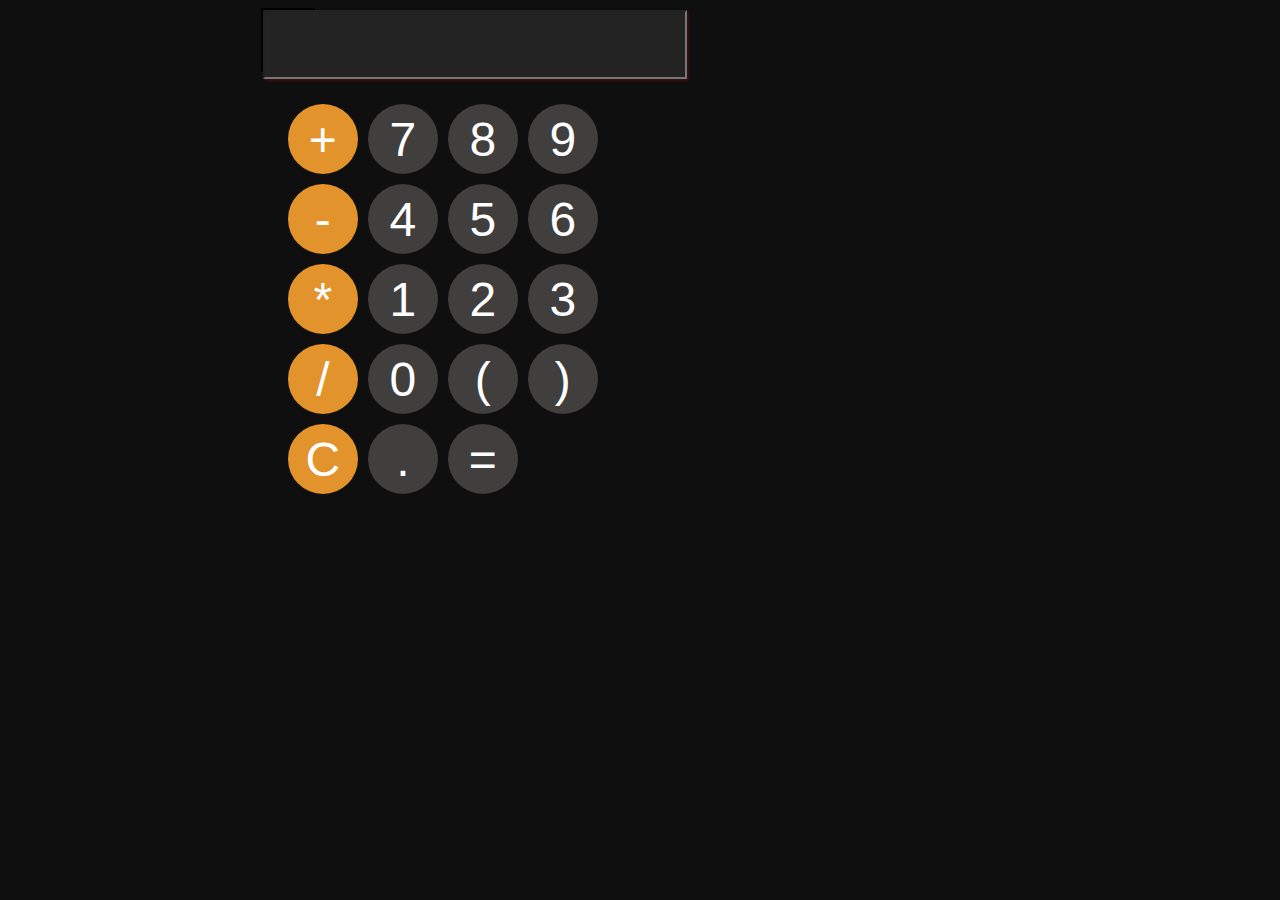
<file: calculator.html>
<!DOCTYPE html>
<html>

    <style>
       body{
        background-color: rgb(15, 15, 15);
        color: white;
       }

        button{
            height: 70px;
            width: 70px;
            background-color: rgb(65, 62, 62);
            color: white;
            font-size: 3rem;
            border-radius: 50ex;
            border: none;
        }
        button:hover{
            background-color: rgb(36, 33, 33);
        }
        button:active{
            background-color: rgb(51, 50, 50);
        }
        #keys{
            display: grid;
            grid-template-columns: repeat(4, 1fr);
            padding: 25px;
            gap: 10px;
            
        }
        #all{
            margin-left: 20%;
            height: 60px;
            width: 50px;
            text-align: center;
            justify-content: center;
            border: 2px solid black;
            background-color: black;
        }
        
        #display{
            width: 800%;
            padding: 10px;
            color: white;
            background-color: rgb(35, 35, 36);
            font-size: 40px;
            box-shadow: 2px 2px 2px rgb(58, 15, 15);
        }
        .oprater{
            background-color: rgb(226, 147, 43);
        }
        .oprater:hover{
            background-color: rgb(160, 111, 46);
        }
        .oprater:active{
            background-color: rgb(221, 142, 40);
        }
    </style>

    <head>
        <title>Calculater</title>
    </head>
    <body>
       <link rel="icon" href="calculatoricon.png">
        <div id="all">
            <input type="text" id="display">
            <div id="keys">

                <button onclick="add('+')" class="oprater">+</button>
                <button onclick="add('7')">7</button>
                <button onclick="add('8')">8</button>
                <button onclick="add('9')">9</button>
                <button onclick="add('-')" class="oprater">-</button>
                <button onclick="add('4')">4</button>
                <button onclick="add('5')">5</button>
                <button onclick="add('6')">6</button>
                <button onclick="add('*')" class="oprater">*</button>
                <button onclick="add('1')">1</button>
                <button onclick="add('2')">2</button>
                <button onclick="add('3')">3</button>
                <button onclick="add('/')" class="oprater">/</button>
                <button onclick="add('0')">0</button>
                
                <button onclick="add('(')">(</button>
                <button onclick="add(')')">)</button>
                <button onclick="clears()" class="oprater">C</button>
                <button onclick="add('.')">.</button>
                <button onclick="calculate()">=</button>
                

            </div>

        </div>

        <script>
            let a = "noah"
            //alert(a[0:3])
            const display = document.getElementById("display");

function add(input){
      //display.value = ""
      display.value += input;
     }

function clears(){
    //display.value -= display.value[2];
     display.value = "";

}

function calculate(){
    try {
        let final = eval(display.value);
        display.value = "";
        display.value += final;
        
    } catch (error) {
        display.value="";
        display.value += "Error"
    }
    
}
        </script>

    </body>
</html>
</file>
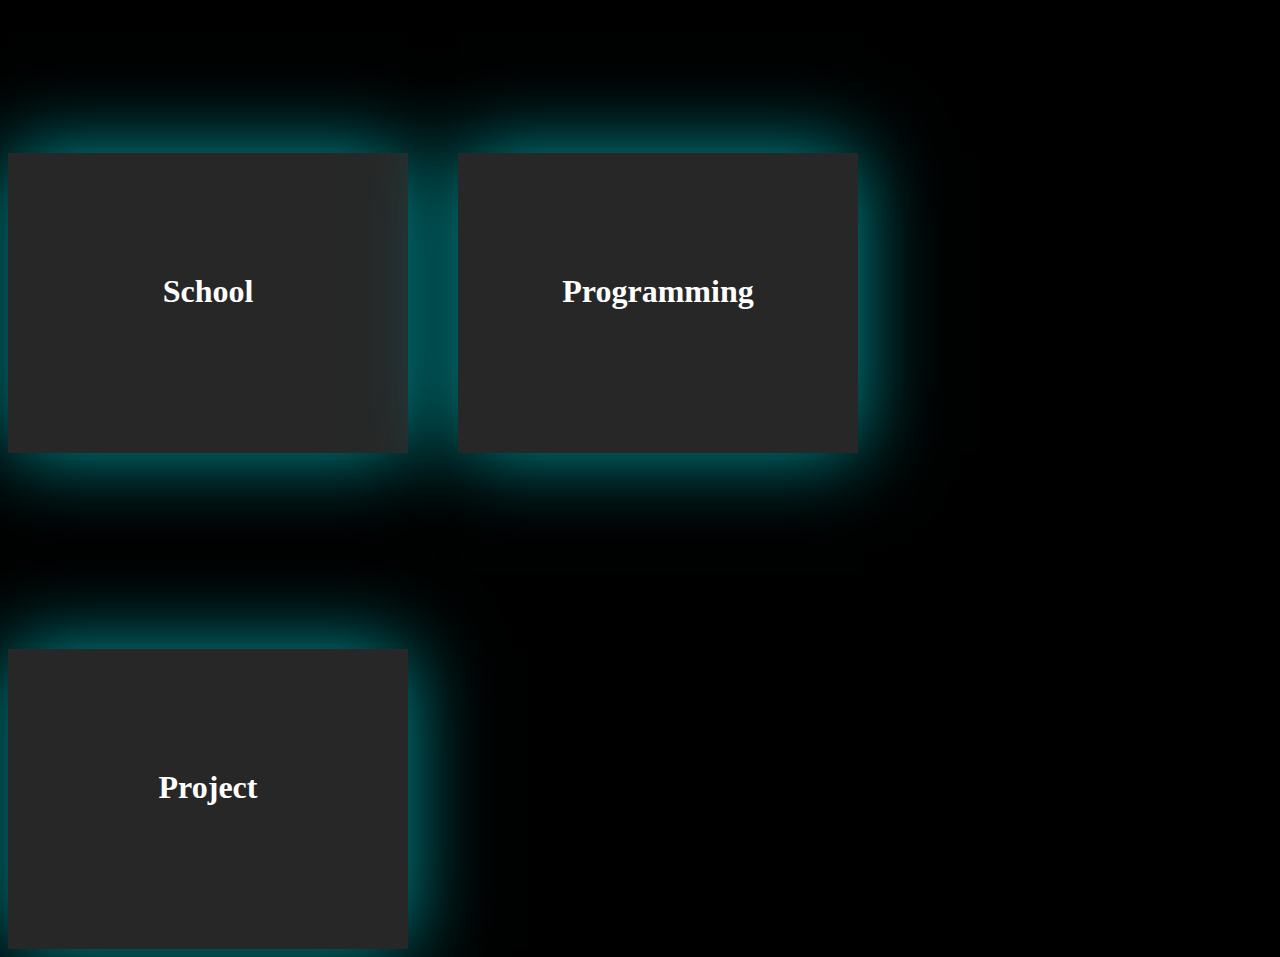
<file: cards.html>
<!DOCTYPE html>
<html lang="en">
<head>
    <meta charset="UTF-8">
    <meta name="viewport" content="width=device-width, initial-scale=1.0">
    <title>Cards</title>
    <link rel="icon" href="https://noah-birhanu.github.io/noah-web/tick.png">
    <link rel="stylesheet" href="cardscss.css">
</head>
<body>
<div class="everycontent">
    <div class="allcontent">
        <div class="firstcontent">
          <h1 class="title">  School  </h1>
        </div>

        <div class="secondcontent">
          <h1 class="contenttext"> I am grade 8 student and I am 
            learning in Ethio Excellence Academy. </h1>
        </div>
    </div>

    <div class="allcontent">
        <div class="firstcontent">
         <h1 class="title">  Programming  </h1>
        </div>

        <div class="secondcontent">
        <div class="language">
          <h1 id="python">Python <div class="line"></div> 50% </h1>
          <h1 id="java"> Java <div class="line"> </div>  2%  </h1>
          <h1 id="js"> JavaScript <div class="line"> </div>  15%  </h1>
          <h1 id="html"> HTML <div class="line"> </div>  85%  </h1>
          <h1 id="css"> CSS <div class="line"> </div>  65%  </h1>
          <h1 id="cp"> C++ <div class="line"> </div>  2%  </h1>
        </div>
        </div>
    </div>

    <div class="allcontent">
        <div class="firstcontent">
        <h1 class="title">  Project </h1>
        </div>

        <div class="secondcontent">
            <h1 class="contenttext"> Python programs, Websites  </h1>
            <h3 id="readmore" onclick="viewwebsite()">Read more...</h3>
        </div>
    </div>
</div>

<script>
    function viewwebsite(){
        let website = "profile.html";
        window.open(website); 
    }
</script>

</body>
</html>
</file>
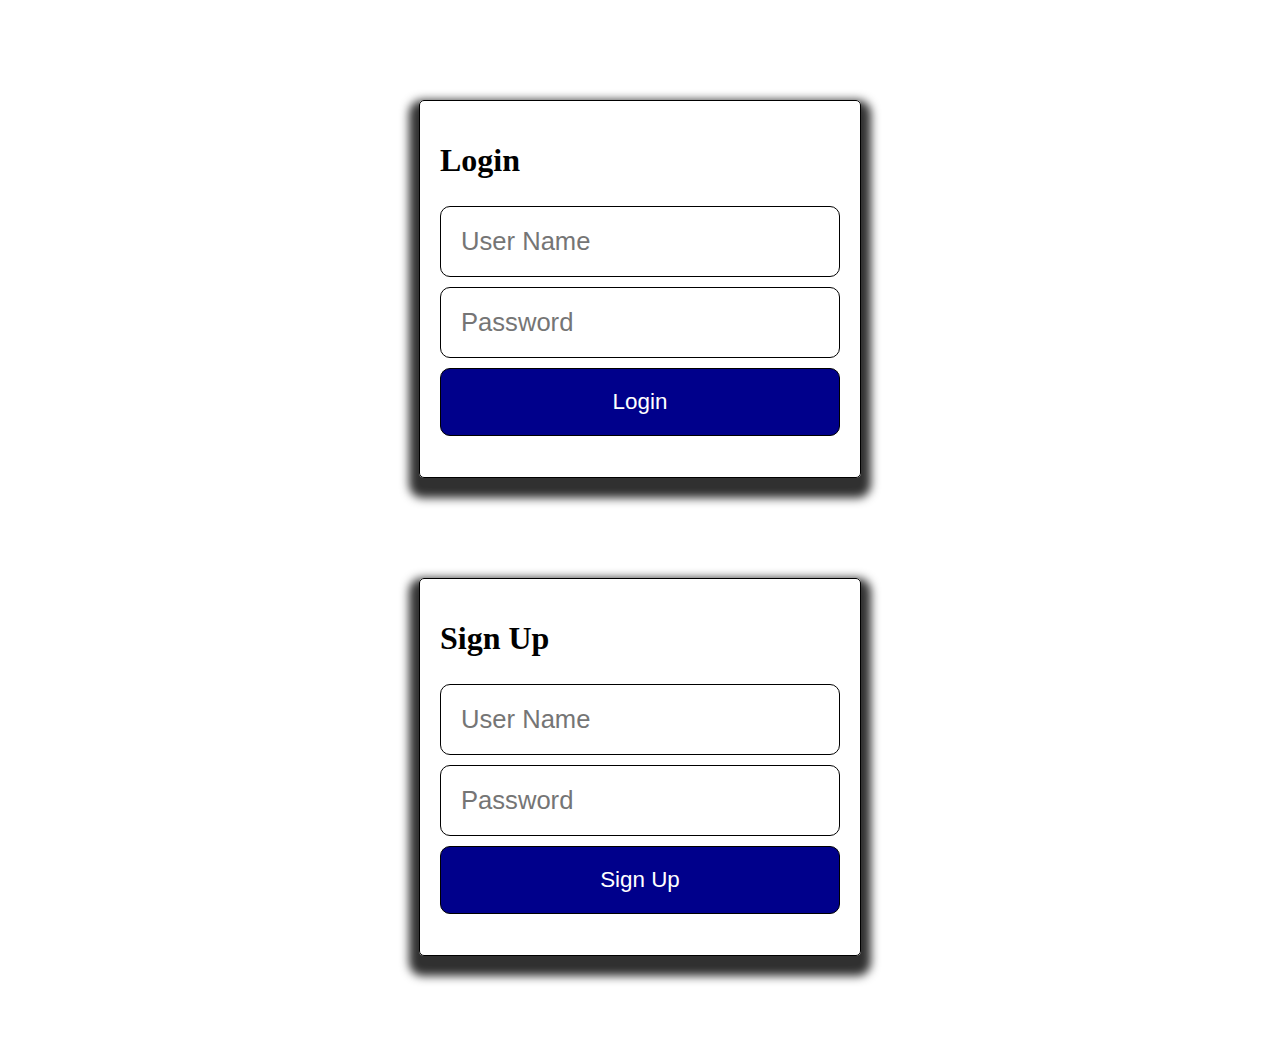
<file: login.html>
<html lang="en">
<head>
    <meta charset="UTF-8">
    <meta name="viewport" content="width=device-width, initial-scale=1.0">
    <title>Login</title>
</head>
<body>

    <style>
        #container1{
            max-width: 400px;
            margin: 100px auto;
            padding: 20px;
            border: 1px solid rgb(0, 0, 0);
            border-radius: 5px;
            box-shadow: 0px 10px 10px 10px rgb(48, 48, 48);
        }
        #container2{
            max-width: 400px;
            margin: 100px auto;
            padding: 20px;
            border: 1px solid rgb(0, 0, 0);
            border-radius: 5px;
            box-shadow: 0px 10px 10px 10px rgb(48, 48, 48);
        }
        #username, #sign_up_username, #password, #sign_up_password{
            font-size: 1.6em;
            width: 100%;
            padding: 20px;
            margin: 5px 0px;
            box-sizing: border-box;
            border-radius: 10px;
            border: 0.3px solid rgb(0, 0, 0);
        }
        #submit{
            font-size: 1.4em;
            width: 100%;
            padding: 20px;
            margin: 5px 0px;
            box-sizing: border-box;
            border-radius: 10px;
            border: 0.3px solid rgb(0, 0, 0);
            background-color: rgb(0, 0, 139);
            color: white;
            cursor: pointer;
        }
        #submit:hover{
            background-color: rgb(0, 0, 185);
            color: rgb(255, 255, 255);
        }
    </style>
    <div id="container1">
        <form id="form"  method="post" action="/login-user">
            <h1>Login</h1>
            <input type="text" id="username" placeholder="User Name" name="username" required>
            <input type="password" id="password" placeholder="Password" name="password" required>
            <input type="submit" value="Login" id="submit">
        </form>
    </div>

    <div id="container2">
        <form id="form"  method="post" action="/save">
            <h1>Sign Up</h1>
            <input type="text" id="sign_up_username" placeholder="User Name" name="sign_up_username" required>
            <input type="password" id="sign_up_password" placeholder="Password" name="sign_up_password" required>
            <input type="submit" value="Sign Up" id="submit">
        </form>
    </div>
</body>

<script>
</script>

</html>

<!--curl ascii.live/rick-->
</file>
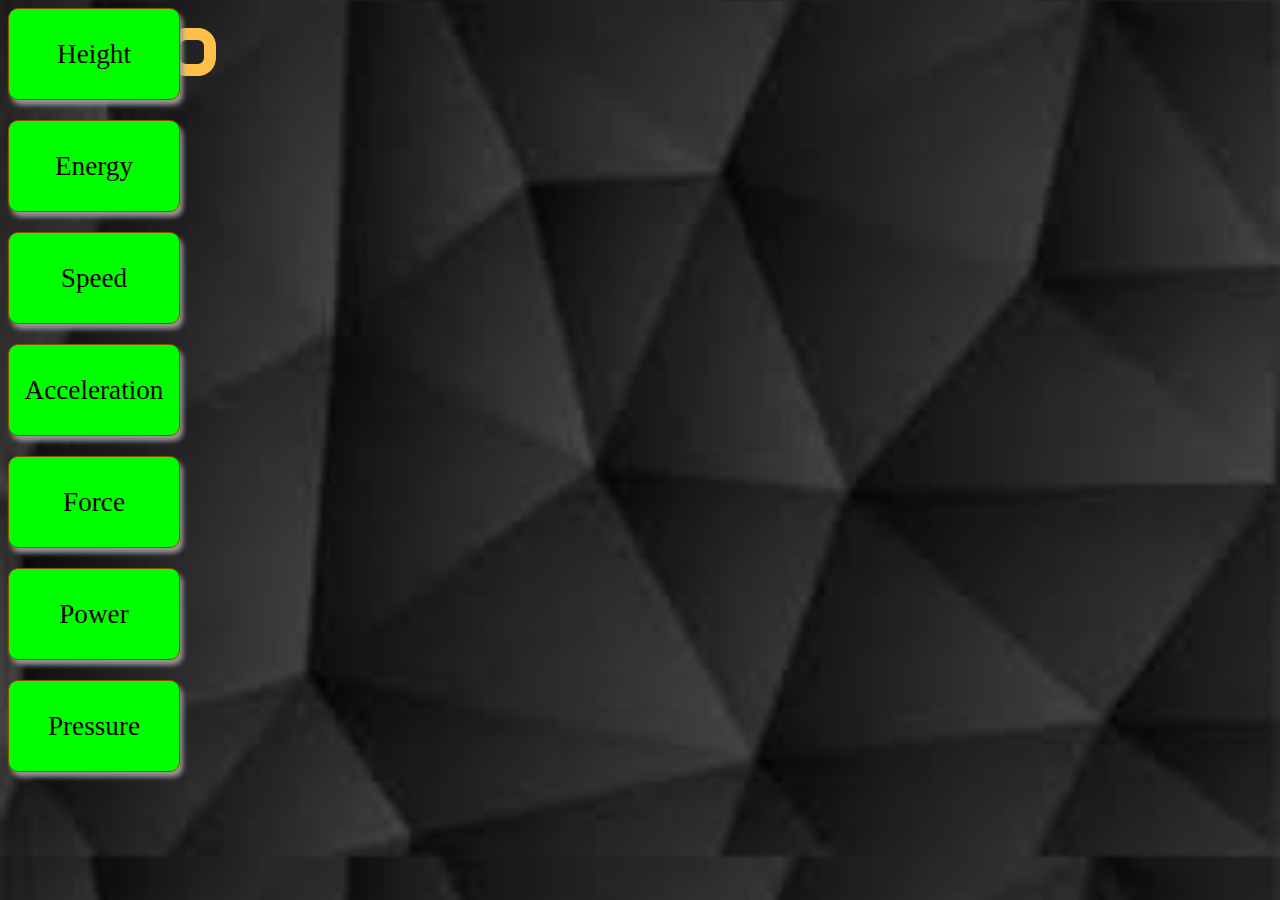
<file: project.html>
<!DOCTYPE html>
<html lang="en" id="mainhtml">
<head>
    <meta charset="UTF-8">
    <meta name="viewport" content="width=device-width, initial-scale=1.0">
    <title>Physical measurements</title>
    <link rel="icon" href="calculatoricon.png">
    <link rel="stylesheet" href="project.css">
</head>
<body id="body" background="lastgeometry.jfif">

<div id="maincontainer">

    <div class="items" id="height">
        Height
    </div>

    <div class="items" id="energy">
        Energy
    </div>

    <div class="items" id="speed">
        Speed
    </div>

    <div class="items" id="acce">
        Acceleration
    </div>

    <div class="items" id="force">
        Force
    </div>

    <div class="items" id="power">
        Power
    </div>

    <div id="pressure" class="items">
        Pressure
    </div>

    <div id="calculation">

        <h3 id="theformula"><h2 id="formula"></h2></h3> 
    
    </div>

</div>


<div id="circle"></div>

<script src="projectjs.js"></script>
 
</body>
</html>
</file>
<file: cardscss.css>
body{
    background-color: black;
    color: white;
    display: flex;
}
.everycontent{
    display: flex;
    flex-flow: wrap;
    width: 84pc;
    gap: 50px;
    text-align: center;
    transition: all 1s;
}
.allcontent{
    margin-top: 11.5%;
    height: 300px;
    width: 400px;
    color: white;
    gap: 0.5px;
    display: flex;
    flex-wrap: wrap;
    transition: all 1s;
}
.firstcontent{
    box-shadow: 0 0 80px rgb(0, 156, 161);
    border: 4px;
    height: 100%;
    width: 100%;
    background-color: rgb(39, 39, 39);
    animation: borderani 3s linear 0.1s infinite normal;
    transition: all 1s;
}
@keyframes borderani {
    0%{border-top: 3px solid;border-image: linear-gradient(to right, red, blue) 3;}
    25%{border-right: 3px solid;border-image: linear-gradient(to right, red, blue) 3;}
    50%{border-bottom: 3px solid;border-image: linear-gradient(to right, red, blue) 3;}
    75%{border-left: 3px solid;border-image: linear-gradient(to right, red, blue) 3;}
    100%{border-left: 3px solid;border-image: linear-gradient(to right, red, blue) 3;}
}
.secondcontent{
    text-align: left;
    background-color: rgb(63, 63, 63);
    width: 100%;
    display: none;
}
.allcontent:hover .firstcontent{
    margin-top: -10%;
    background-color: rgb(126, 77, 85);
    height: 30%;
    display: block;
}
.allcontent:hover .secondcontent{
    margin-top: -10%;
    height: 70%;
    display: flex;
}
.allcontent:hover .title{
    margin-top: 7%;
}
.language{
    display: flex;
    flex-wrap: wrap;
    margin-left: 8px;
    margin-top: -14px;
    column-gap: 30px;
}
#python .line{
    margin-top: 5px;
    height: 3px;
    width: 60px;
    background-color: rgb(0, 17, 255);
}
#java .line{
    margin-top: 5px;
    height: 3px;
    width: 30px;
    background-color: rgb(0, 4, 255);
}
#js .line{
    margin-top: 5px;
    height: 3px;
    width: 50px;
    background-color: rgb(0, 4, 255);
}
#html .line{
    margin-top: 5px;
    height: 3px;
    width: 80px;
    background-color: rgb(0, 4, 255);
}
#css .line{
    margin-top: 5px;
    height: 3px;
    width: 70px;
    background-color: rgb(0, 4, 255);
}
#cp .line{
    margin-top: 5px;
    height: 3px;
    width: 30px;
    background-color: rgb(0, 4, 255);
}
.title{
    margin-top: 30%;
    transition: all 1s;
}
.contenttext{
    margin-left: 20px;
}
#readmore{
    height: 10px;
    width: 120px;
    color: rgb(109, 109, 255);
    margin-top: 20%;
    margin-left: -39%;
    cursor: pointer;
}
</file>
<file: project.css>
body{
    width:100%;
    height:100%;
    background-size: 100%;
    background-attachment: fixed;
}

#maincontainer{
    height: 720px;
    width: 160px;
    display: flex;
    flex-direction: column;
    gap: 20px;
}

.items{
    height: 90px;
    width: 170px;
    background-color: rgb(0, 255, 0);
    align-content: center;
    text-align: center;
    font-size: 1.7em;
    color: rgb(12, 0, 0);
    border: 1px solid;
    border-color: rgb(140, 75, 0);
    border-radius: 10px;
    cursor: pointer;
    box-shadow: 3px 5px 5px rgb(151, 151, 151);
    transition: all 0.5s;
}

#calculate_b{
    background-color: rgb(255, 75, 0);
    color: white;
    border: 0px;
    border-radius: 12px;
    font-size: 20px;
    height: 40px;
    width: 100px;
    margin-top: 5px;
    cursor: pointer;
    transition: all 0.2s;
}

#calculate_b:hover, #pe:hover, #ke:hover{
    background-color: rgb(235, 35, 0);
}

#calculate_b:active, #pe:active, #ke:active{
    background-color: rgb(255, 75, 0);
}

#pe{
    background-color: rgb(255, 68, 0);
    color: white;
    border: 0px;
    border-radius: 12px;
    font-size: 20px;
    height: 55px;
    width: 95px;
    margin-left: 10px;
    cursor: pointer;
    transition: all 0.2s;
}

#ke{
    background-color: rgb(255, 68, 0);
    color: white;
    border: 0px;
    border-radius: 10px;
    font-size: 20px;
    height: 55px;
    width: 85px;
    cursor: pointer;
    transition: all 0.2s;
}

button:hover{
    background-color: rgb(197, 53, 0);
}

button:active{
    background-color: rgb(255, 68, 0);
}

input{
    height: 30px;
    width: 150px;
    font-size: 20px;
    border: 0px;
    border-radius: 10px;
    padding-bottom: 5px;
    transition: all 1s;
}

#second_input_field{
    margin-top: 10px;
    transition: all 1s;
}

#third_input_field{
    margin-top: 10px;
    transition: all 1s;
}

h3, h2{
    color: white;
    transition: all 1s;
}

h2{
    margin-left: -10px;
    font-family: Arial, Helvetica, sans-serif;
}

#calculation{
    height: 20%;
    width: 120%;
    margin-top: -480%;
    margin-left: 145%;
    transition: all 1s;
}

#circle{
    height: 24px;
    width: 24px;
    border: 12px solid;
    border-color: rgb(255, 192, 74);
    border-radius: 38%;
    margin-top: -700px;
    margin-left: 160px;
    animation: spin 1.4s linear 0.2s infinite normal;
}

@keyframes spin {
    0%{transform: rotate(0deg);}
    100%{transform: rotate(360deg);}
}
</file>
